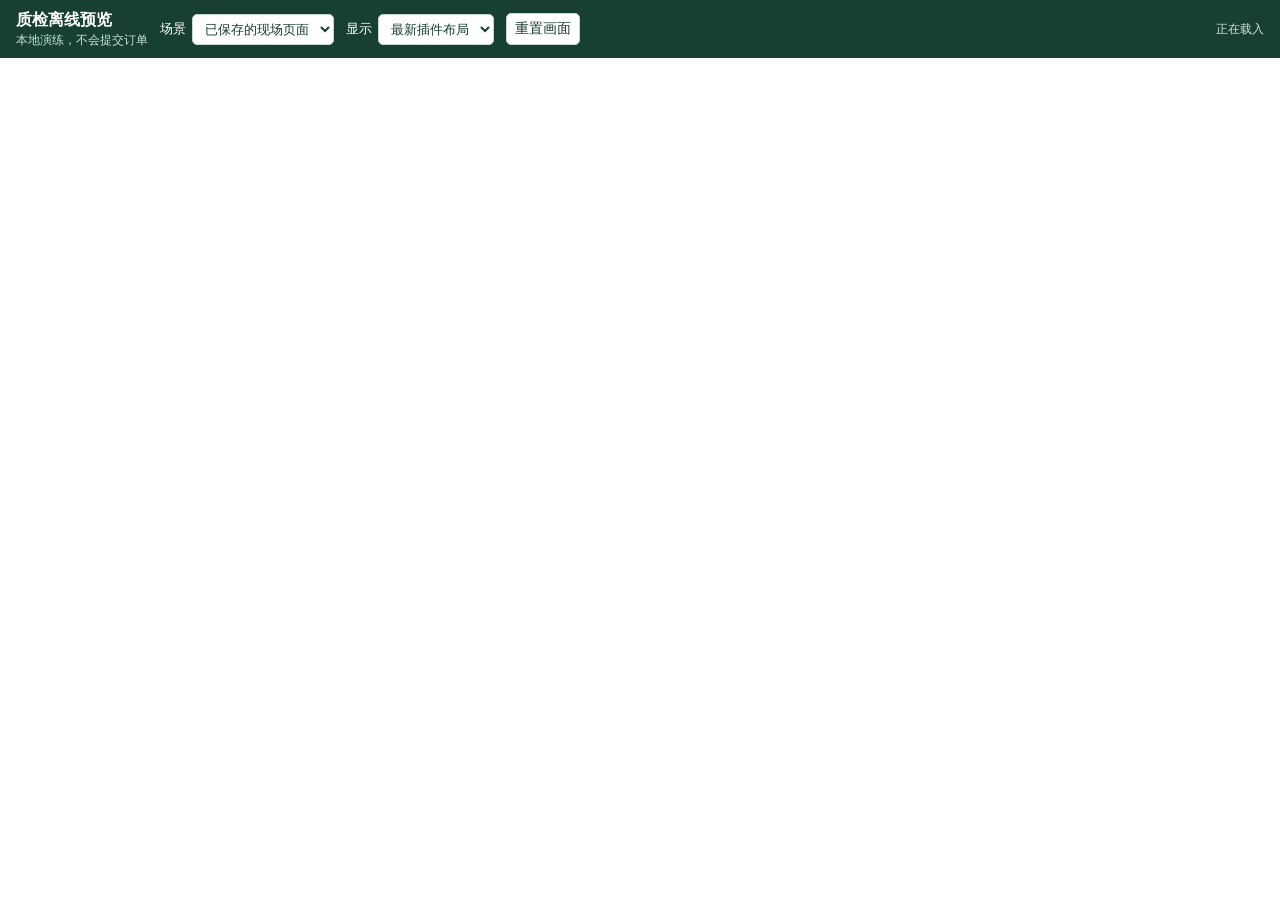
<file: preview/index.html>
<!doctype html>
<html lang="zh-CN">
<head>
<meta charset="utf-8">
<meta http-equiv="Content-Security-Policy" content="default-src 'none'; style-src 'unsafe-inline'; script-src 'nonce-__NONCE__'; frame-src 'self' data: about:; img-src data:; connect-src 'none'; base-uri 'none'; form-action 'none'">
<meta name="viewport" content="width=device-width, initial-scale=1">
<title>旺销王质检 · 离线预览</title>
<style>
*{box-sizing:border-box}body{margin:0;background:#edf2ef;color:#213c32;font:14px "Microsoft YaHei",sans-serif;height:100vh;display:flex;flex-direction:column}
header{display:flex;align-items:center;gap:12px;padding:10px 16px;background:#173f32;color:white;flex-wrap:wrap;flex:none}
strong{font-size:16px}header small{color:#cae3d9}label{display:flex;align-items:center;gap:6px;font-size:13px}
select,button{font:inherit;background:white;color:#163c30;border:1px solid #c7d8cd;border-radius:5px;padding:6px 8px;cursor:pointer}
button:hover{background:#e7f1eb}#status{font-size:12px;color:#cee2d8;margin-left:auto}iframe{display:block;width:100%;flex:1;min-height:0;border:0;background:white}
</style>
</head>
<body>
<header>
 <div><strong>质检离线预览</strong> <small id="version"></small><br><small>本地演练，不会提交订单</small></div>
 <label>场景<select id="scene">
  <option value="saved">已保存的现场页面</option>
  <option value="single">单款 · 1 双</option><option value="double">单款 · 2 双</option>
  <option value="two">两款 · 1 + 1 双</option><option value="mixed">两款 · 1 + 2 双</option>
  <option value="three">三款合并 · 各 1 双</option><option value="notes">有备注和拣货备注</option>
  <option value="no-notes">无备注</option><option value="duplicate">重复扫码提醒</option>
  <option value="failure">其他扫码失败</option><option value="waiting">等待扫码结果</option>
 </select></label>
 <label>显示<select id="mode"><option value="latest">最新插件布局</option><option value="native">现场原页面</option></select></label>
 <button id="reset" type="button">重置画面</button>
 <span id="status" role="status">正在载入</span>
</header>
<iframe id="preview" title="离线订单扫码页面" sandbox="allow-scripts"></iframe>
<script id="payload" type="application/json" nonce="__NONCE__">__PAYLOAD__</script>
<script nonce="__NONCE__">
'use strict';
const payload=JSON.parse(document.getElementById('payload').textContent);
const frame=document.getElementById('preview');
document.getElementById('version').textContent='插件 v'+payload.version;
function runScene(config){
 const clean=e=>(e?.textContent||'').replace(/\s+/g,' ').trim();
 const root=document.querySelector('.center-body>.body-right');
 if(!root)throw new Error('存档中缺少扫码结果');
 const scope=root.closest('.el-card__body');
 const input=document.getElementById('scanInput');
 const section=input.closest('.section');
 const counter=Array.from(section.children).find(e=>/^累计扫描\s*\d+/.test(clean(e))&&!e.querySelector('input,button'));
 const counters=()=>{const m=clean(counter).match(/累计扫描\s*(\d+)\s*次\s*[,，]\s*成功\s*(\d+)\s*次\s*[,，]\s*失败\s*(\d+)\s*次/);return m?m.slice(1).map(Number):[0,0,0]};
 const setCounter=(all,ok,fail)=>{if(counter)counter.textContent=`累计扫描 ${all} 次, 成功 ${ok} 次, 失败 ${fail} 次`};
 const notify=text=>parent.postMessage({kind:'wxw-preview-status',text},'*');
 document.querySelectorAll('[data-preview-asset]').forEach(img=>{img.src=config.assets[img.dataset.previewAsset]||img.src});
 // Vue's resize code is absent offline. Retain each column's relative width.
 scope.querySelectorAll('.listview table').forEach(table=>{
  const cols=[...table.querySelectorAll('col')];
  const widths=cols.map(c=>parseFloat(c.style.width)||0),sum=widths.reduce((a,b)=>a+b,0);
  if(sum)cols.forEach((c,i)=>c.style.width=(100*widths[i]/sum)+'%');
  table.style.width='100%';
 });
 scope.querySelectorAll('.vxe-table--header-wrapper,.vxe-table--body-wrapper').forEach(e=>e.style.width='100%');
 const templates=Array.from(root.querySelectorAll(':scope>.right-center')).map(e=>e.cloneNode(true));
 const order=root.parentElement.querySelector('.body-left .shop .PRIMARY');
 const shops=[...root.parentElement.querySelectorAll('.body-left .shop')];
 const headerCells=[...scope.querySelectorAll('.listview table.vxe-table--header th')];
 const column=name=>headerCells.find(e=>clean(e)===name)?.classList.value.split(/\s+/).find(c=>/^col_\d+$/.test(c));
 const bodyRows=[...scope.querySelectorAll('.listview table.vxe-table--body tbody tr')];
 const cell=(row,name)=>{const c=column(name);return c?row.querySelector(':scope>td.'+c):null};
 const tracking=shops.find(e=>!e.contains(order)&&bodyRows.some(r=>clean(cell(r,'运单号'))===clean(e)));
 const setCell=(row,name,value)=>{const e=cell(row,name);if(e)(e.querySelector(':scope>.vxe-cell')||e).textContent=value};
 const scene=config.scene;
 if(scene!=='saved'){
  const quantities={single:[1],double:[2],two:[1,1],mixed:[1,2],three:[1,1,1],notes:[1,1],'no-notes':[1,1],duplicate:[1],failure:[1],waiting:[1]}[scene];
  if(!quantities)throw new Error('未知演练场景');
  const testOrder='DEMO-ORDER-001',testTracking='DEMO-TRACK-001';
  if(order)order.textContent=testOrder;
  if(tracking)tracking.textContent=testTracking;
  scope.querySelectorAll(':scope>.tips').forEach(e=>e.remove());
  root.querySelectorAll(':scope>.right-center').forEach(e=>e.remove());
  quantities.forEach((qty,i)=>{
   const node=templates[i%templates.length].cloneNode(true),size=[43,39,41][i];
   // Keep the captured nested DOM; change only the scenario's text and quantities.
   const walker=document.createTreeWalker(node,NodeFilter.SHOW_TEXT);let t;
   while((t=walker.nextNode()))t.textContent=t.textContent.replace(/([（(])\s*\d{2}(?:\.\d)?\s*([)）])/g,'$1'+size+'$2').replace(/([-－])\s*\d{2}(?:\.\d)?\s*$/,'$1'+size);
   const signs=node.querySelectorAll('.select-center :is(.sign,.sign-list)');
   signs.forEach(s=>s.textContent='x'+qty);
   root.append(node);
  });
  const total=[...root.querySelector(':scope>.right-title').children].find(e=>clean(e).startsWith('合计数量'));
  if(total)total.textContent='合计数量 '+quantities.reduce((a,b)=>a+b,0);
  const first=bodyRows.find(r=>cell(r,'平台订单号'));
  if(first){
   setCell(first,'平台订单号',testOrder);setCell(first,'运单号',testTracking);
   setCell(first,'备注',scene==='notes'?'演练：改为 39 码，请核对后再装袋':'-');
   setCell(first,'拣货备注',scene==='notes'?'演练：加一副白色鞋带':'-');
   const goods=cell(first,'货品信息');
   if(goods){const target=goods.querySelector(':scope>.vxe-cell')||goods;target.replaceChildren();
    quantities.forEach((q,i)=>{const line=document.createElement('div');line.textContent=`演练商品 ${i+1}（${[43,39,41][i]}） × ${q}`;target.append(line)});
   }
  }
 }
 function simulate(kind){
  document.querySelectorAll('[data-preview-toast]').forEach(e=>e.remove());
  if(!input)return;
  const code=clean(tracking);
  input.value=code;input.dispatchEvent(new KeyboardEvent('keydown',{key:'Enter',bubbles:true}));
  setTimeout(()=>{
   if(kind==='waiting'){notify('等待结果演练 · 未连接任何业务接口');return}
   const [all,ok,fail]=counters();
   if(kind==='duplicate'||kind==='failure'){
    const toast=document.createElement('div');toast.className='el-message el-message--error';toast.dataset.previewToast='true';
    toast.style.cssText='position:fixed;top:20px;left:50%;transform:translateX(-50%);z-index:999999;padding:14px 22px;background:#fff0ef;color:#bd2020;border:1px solid #e0b8b5;border-radius:6px';
    toast.textContent=kind==='duplicate'?'已存在被扫描过的订单 '+clean(order):'离线演练：本次扫码失败';document.body.append(toast);
    setCounter(all+1,ok,fail+1);
   }else setCounter(all+1,ok+1,fail);
   input.value='';notify('离线演练完成 · 没有提交真实扫码');
  },180);
 }
 // Native controls remain visible for layout checks, with local-only interactions.
 document.addEventListener('click',event=>{
  const button=event.target.closest('button,a,[role="button"]');if(!button)return;
  event.preventDefault();
  if(clean(button)==='扫描'){
   const [all,ok,fail]=counters();setTimeout(()=>{setCounter(all+1,ok+1,fail);input.value='';notify('离线扫码演练完成')},180);
  }else notify('这是离线预览，此按钮不会执行真实业务操作');
 });
 input?.addEventListener('keydown',event=>{if(event.key==='Enter'&&event.isTrusted){event.preventDefault();const [all,ok,fail]=counters();setTimeout(()=>{setCounter(all+1,ok+1,fail);input.value='';notify('离线扫码演练完成')},180)}});
 if(['duplicate','failure','waiting'].includes(scene))setTimeout(()=>simulate(scene),850);
 input?.focus({preventScroll:true});
 notify('已载入 · 可切换场景，右侧滚动查看完整记录');
}
function render(){
 const scene=document.getElementById('scene').value,mode=document.getElementById('mode').value;
 document.getElementById('status').textContent='正在载入';
 const n=payload.nonce,s=payload.snapshot;
 const scriptTag=code=>'<script nonce="'+n+'">'+code.replace(/<\/script/gi,'<\\/script')+'<\/script>';
 const styleTag=css=>'<style>'+css.replace(/<\/style/gi,'<\\/style')+'</style>';
 const config=JSON.stringify({scene,assets:s.assets}).replace(/</g,'\\u003c');
 const csp=`default-src 'none'; img-src data:; font-src data:; style-src 'unsafe-inline'; script-src 'nonce-${n}'; connect-src 'none'; form-action 'none'; base-uri 'none'; object-src 'none'; frame-src 'none'`;
 const baseCSS='html,body{margin:0}body{'+(s.body_style||'')+'}'+
  '.listview table{table-layout:fixed}.listview .vxe-cell{max-width:100%;overflow-wrap:anywhere}'+
  '.listview .vxe-table--header-wrapper{width:100%!important}';
 frame.srcdoc='<!doctype html><html lang="zh-CN" data-wxw-offline-preview><head><meta charset="utf-8">'+
  '<meta http-equiv="Content-Security-Policy" content="'+csp+'">'+styleTag(s.css)+styleTag(baseCSS)+
  (mode==='latest'?styleTag(payload.extensionCSS):'')+'</head><body>'+s.html+
  scriptTag('('+runScene.toString()+')('+config+');')+
  (mode==='latest'?scriptTag(payload.extensionJS):'')+'</body></html>';
}
window.addEventListener('message',e=>{if(e.source===frame.contentWindow&&e.data?.kind==='wxw-preview-status')document.getElementById('status').textContent=e.data.text});
document.getElementById('scene').addEventListener('change',render);
document.getElementById('mode').addEventListener('change',render);
document.getElementById('reset').addEventListener('click',render);
render();
</script>
</body></html>
</file>
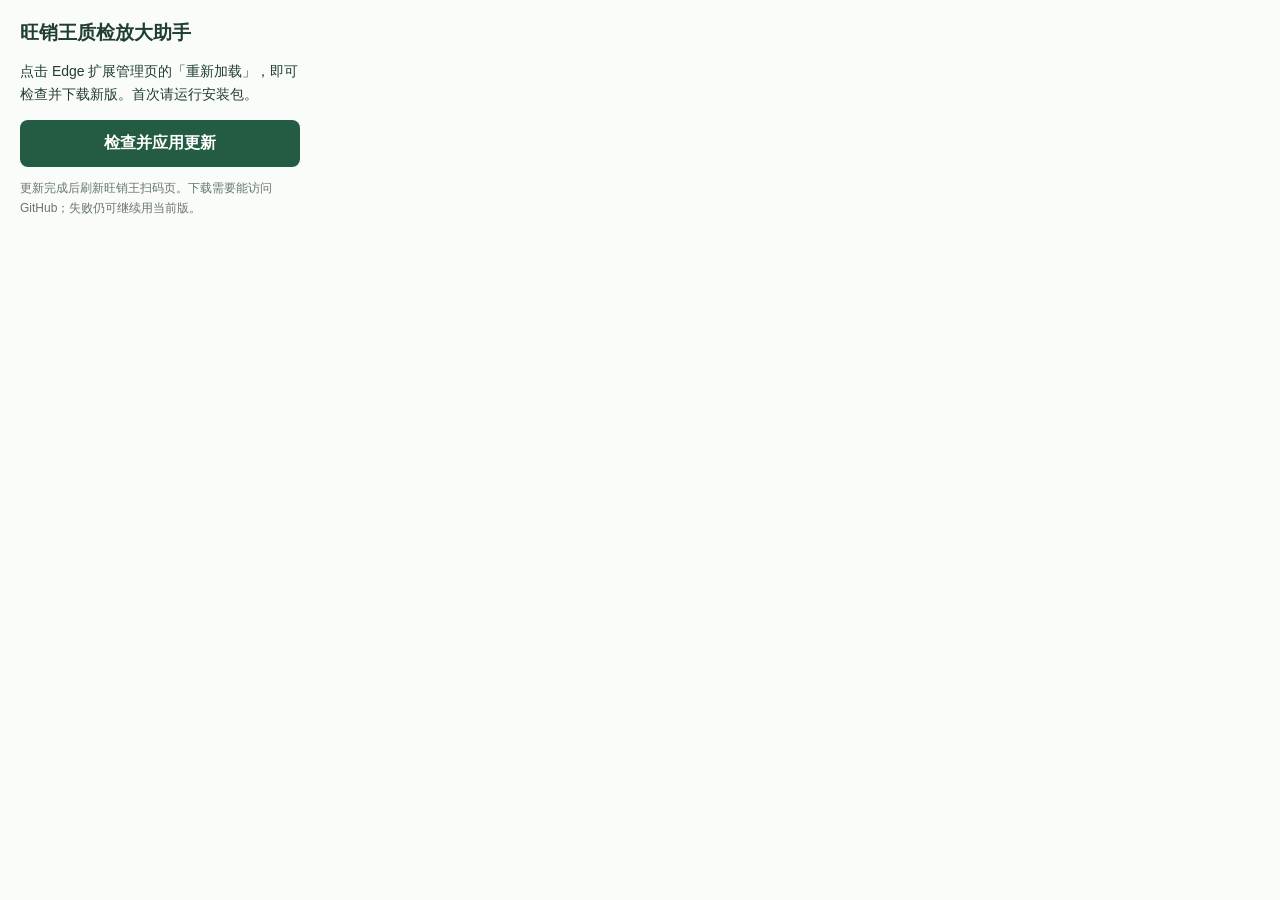
<file: extension/popup.html>
<!doctype html>
<html lang="zh-CN"><meta charset="utf-8"><link rel="stylesheet" href="popup.css">
<title>旺销王质检放大助手</title>
<main><h1>旺销王质检放大助手</h1><p id="version"></p>
<p>点击 Edge 扩展管理页的「重新加载」，即可检查并下载新版。首次请运行安装包。</p>
<button id="apply">检查并应用更新</button>
<p class="hint">更新完成后刷新旺销王扫码页。下载需要能访问 GitHub；失败仍可继续用当前版。</p>
<p id="status"></p><p id="error" role="alert"></p></main><script src="popup.js"></script></html>
</file>
<file: extension/popup.css>
body{width:320px;margin:0;font:14px "Microsoft YaHei",sans-serif;color:#203e33;background:#fafcf9}main{padding:20px}h1{font-size:19px;margin:0 0 12px}p{line-height:1.65}button{width:100%;border:0;border-radius:8px;padding:13px;background:#235c43;color:white;font:700 16px "Microsoft YaHei",sans-serif;cursor:pointer}.hint{color:#66766d;font-size:12px}#error{color:#b42318}#version{font-weight:bold}
</file>
